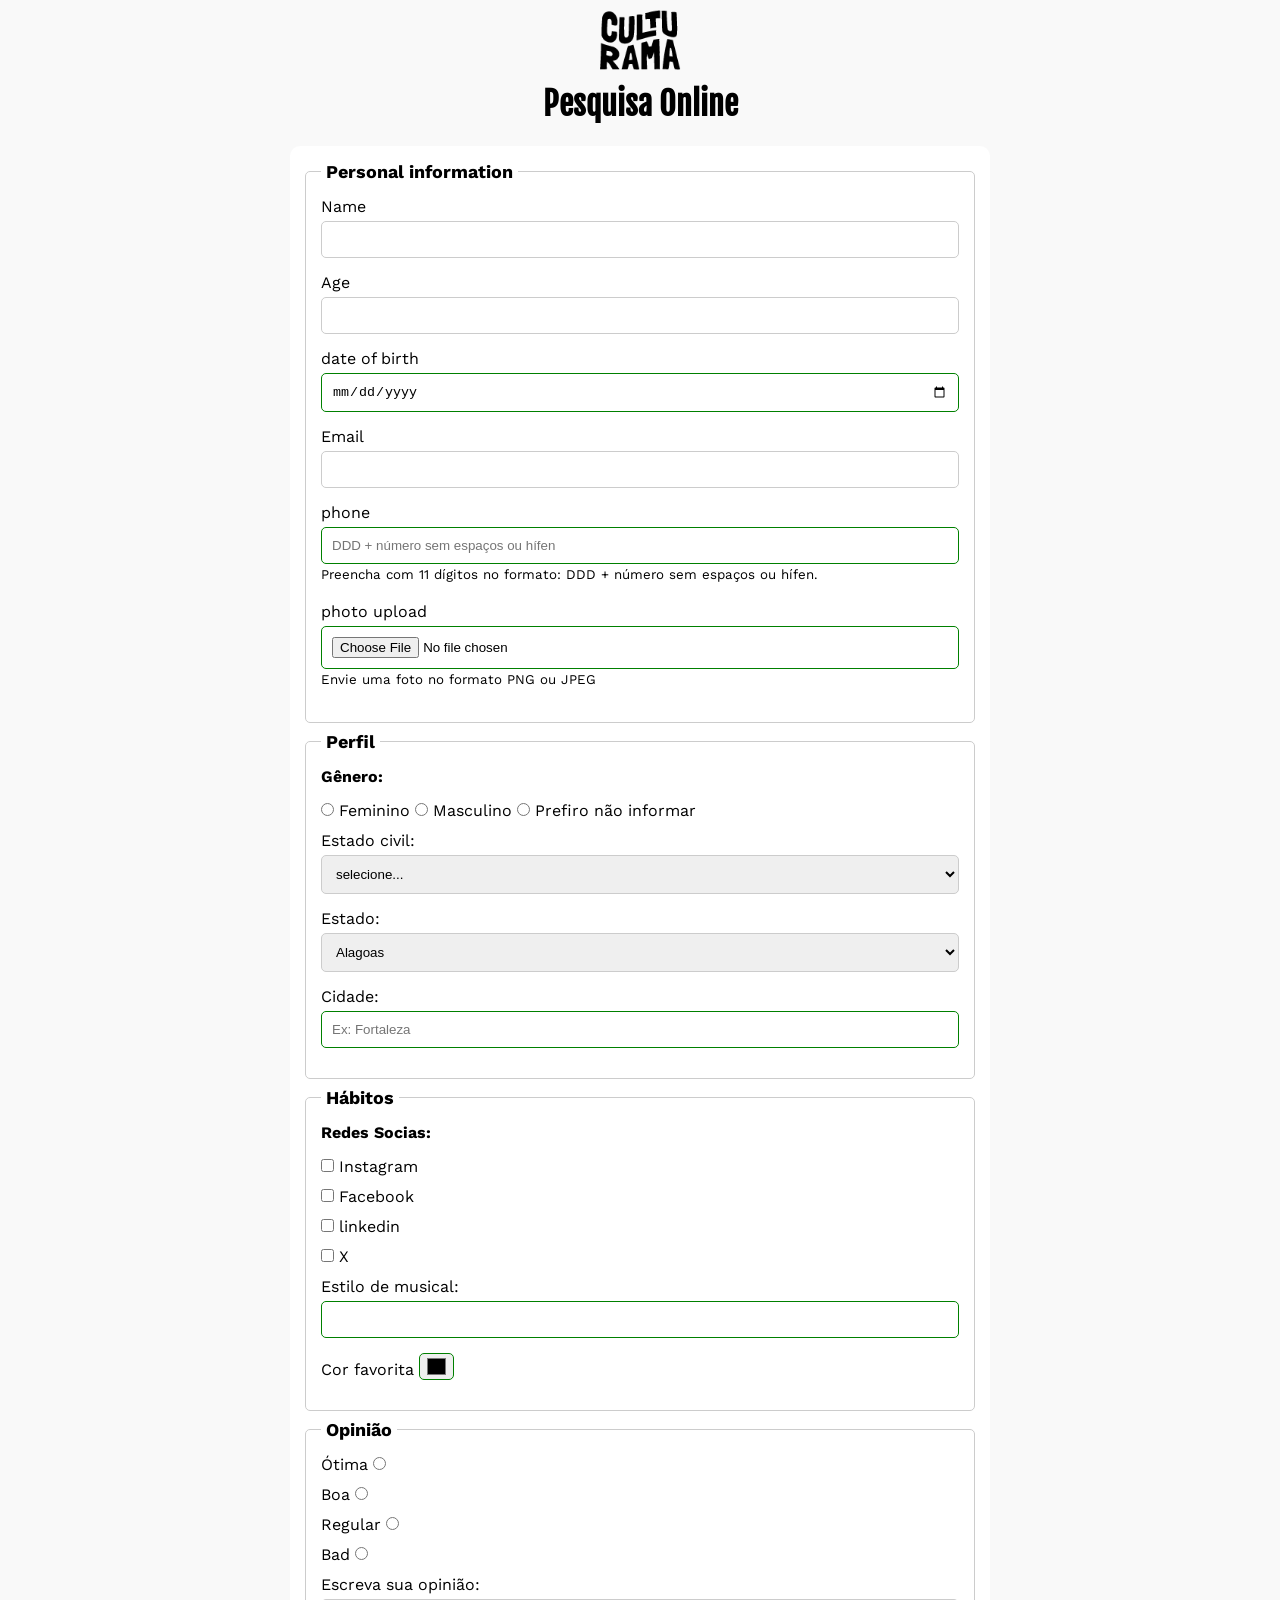
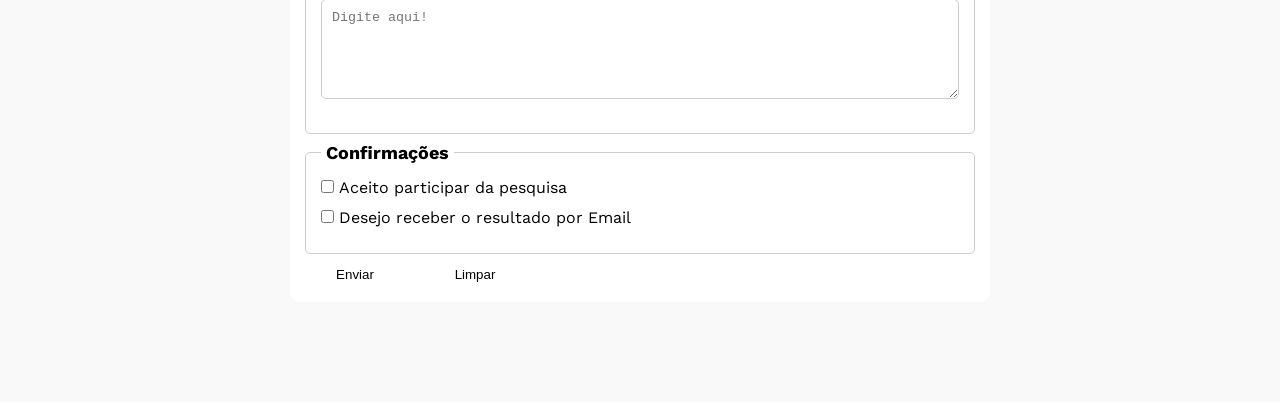
<file: index.html>
<!DOCTYPE html>
<html lang="pt-br">
<head>
    <meta charset="UTF-8">
    <meta name="viewport" content="width=device-width, initial-scale=1.0">
    <link rel="shortcut icon" href="img/culturama-favico.png" type="image/x">
    
    <link rel="stylesheet" href="css/style.css">

    <link rel="preconnect" href="https://fonts.googleapis.com">
<link rel="preconnect" href="https://fonts.gstatic.com" crossorigin>
<link href="https://fonts.googleapis.com/css2?family=Fjalla+One&family=Work+Sans&display=swap" rel="stylesheet">


    <title>Pesquisa Culturama</title>
</head>
<body>
    <main>
    <header>
        <img src="img/logo-culturama.png" alt="logo culturama">
        <h1>Pesquisa Online</h1>
    </header>
<section>

        <!--Dados Pessoais-->

     <form action="sucesso.html" method="get">

            <fieldset>
                <legend>Personal information </legend>
                
            <label for="name">Name</label>
            <input type="text" id="name" name="userName" required>
            <br>
           
            <label for="age">Age</label>
            <input type="number" id="age" name="userAge" min="12" max="100" required>
            <br>
          
            <label for="birthDate">date of birth</label>
            <input type="date" id="birthDate" name="userBirthDate">
            <br>
         
            <label for="email">Email</label>
            <input type="email" id="email" name="userEmail" required>
            <br>
           
            <label for="phoneNumber">phone</label>
           
            <input id="phoneNumber" type="tel" name="userPhoneNumber" pattern="[0-9]{11}" placeholder="DDD + número sem espaços ou hífen" aria-describedby="phoneHelp">
            <small id="phoneHelp">Preencha com 11 dígitos no formato: DDD + número sem espaços ou hífen.</small>
            <br>
            
            <label for="image">photo upload</label>
            <input type="file" id="image" accept="image/*" name="userImage" aria-describedby="imageHelp">
            <small id="imageHelp">Envie uma foto no formato PNG ou JPEG</small>
            <br>
            </fieldset>

            <fieldset>


                <legend>Perfil</legend>
                <p>Gênero:</p>
                <input id="fem" type="radio" name="userGender" value="Feminino">
                <label  for="fem">Feminino</label>
                <input id="masc" type="radio" name="userGender" value="Masculino">
                <label  for="masc">Masculino</label> 
                <input id="notInformed" type="radio" name="userGender" value="notInformed">
                <label for="notInformed">Prefiro não informar</label>
                <br>

                <label for="maritalStatus">Estado civil:</label>
                <select id="maritalStatus" name="userMaritalStatus">
                    <option value="notInformed">selecione...</option>
                    <option value="casado">Casado</option>
                    <option value="solteiro">Solteiro</option>
                    <option value="divorciado">Divorciado</option>
                    <option value="viuva(o)">Viuva(o)</option>
                </select>
                <br>

                <label for="state">Estado:</label>
                <select id="state" name="userState" required >
                    <option value="alagoas">Alagoas</option>
                    <option value="amapa">Amapá</option>
                    <option value="amazonas">Amazonas</option>
                    <option value="bahia">Bahia</option>
                    <option value="ceara">Ceará</option>
                    <option value="distritoFederal">Distrito Federal</option>
                    <option value="espiritoSanto">Espírito Santo</option>
                    <option value="goias">Goiás</option>
                    <option value="maranhao">Maranhão</option>
                    <option value="matoGrossoDoSul">Mato Grosso do Sul</option>
                    <option value="matoGrosso">Mato Grosso</option>
                    <option value="minasGerais">Minas Gerais</option>
                    <option value="para">Pará</option>
                    <option value="paraiba">Paraíba</option>
                    <option value="parana">Paraná</option>
                    <option value="pernambuco">Pernambuco</option>
                    <option value="piaui">Piauí</option>
                    <option value="rioDeJaneiro">Rio de Janeiro</option>
                    <option value="rioGrandeDoNorte">Rio Grande do Norte</option>
                    <option value="rioGrandeDoSul">Rio Grande do Sul</option>
                    <option value="rondonia">Rondônia</option>
                    <option value="roraima">Roraima</option>
                    <option value="santaCatarina">Santa Catarina</option>
                    <option value="saoPaulo">São Paulo</option>
                    <option value="sergipe">Sergipe</option>
                    <option value="tocantins">Tocantins</option>                                   
            </select>  

            <label for="city">Cidade:</label>
               <input type="text" id="city" name="userCity" autocomplete="address-level2" placeholder="Ex: Fortaleza" />
            </fieldset>
        <fieldset>
            <legend>Hábitos</legend>
            <p>Redes Socias:</p>
            <input id="instagram" type="checkbox" name="userSocial" value="instagram">
            <label for="instagram">Instagram</label>
        <br>
            <input id="facebook" type="checkbox" name="userSocial" value="facebook">
            <label for="facebook">Facebook</label>
        <br>
            <input id="linkedin" type="checkbox" name="userSocial" value="linkedin">
            <label for="linkedin">linkedin</label>
        <br>
            <input id="x" type="checkbox" name="userSocial" value="X">
            <label for="x">X</label>
            <br>

            <label for="musicStyle">Estilo de musical:</label>
            <input list="styleTypes" id="musicStyle" name="userMusicStyle" type="text">
            <datalist id="styleTypes">
                <option value="Pop">
                <option value="Samba">
                <option value="Sertanejo">
                <option value="Rap">
                <option value="Trap">
            </datalist>
            <br>

            <label for="favoriteColor">Cor favorita</label>
            <input type="color" name="userFavoriteColor" id="favoriteColor">
        </fieldset>
        <fieldset>
            <legend>Opinião</legend>
            <label for="great">Ótima</label>
            <input type="radio" name="userSatisfaction" id="great">
            <br>
              <label for="good">Boa</label>
            <input type="radio" name="userSatisfaction" id="good">
            <br>
              <label for="regular">Regular</label>
            <input type="radio" name="userSatisfaction" id="regular">
            <br>
              <label for="bad">Bad</label>
            <input type="radio" name="userSatisfaction" id="bad">
            <br>
            <label for="comment">Escreva sua opinião:</label>
            <br>
            <textarea id="comment" name="userComent" placeholder="Digite aqui!"></textarea>
        </fieldset>

       <fieldset>
    <legend>Confirmações</legend>

    <input type="checkbox" name="userLgpd" id="userLgpdTerm" value="accept" required>
    <label for="userLgpdTerm">
        Aceito participar da pesquisa
    </label>

    <br>

    <input type="checkbox" name="userGetResult" id="getResult" value="aceitado">
    <label for="getResult">
        Desejo receber o resultado por Email
    </label>
    </fieldset>
        <button type="submit" aria-label="Enviar dados do formulario">Enviar</button>
        
        <button type="reset" aria-label="Limpar dados do formulario">Limpar</button>
    </form>

</section>
</main>
</body>
</html>
</file>
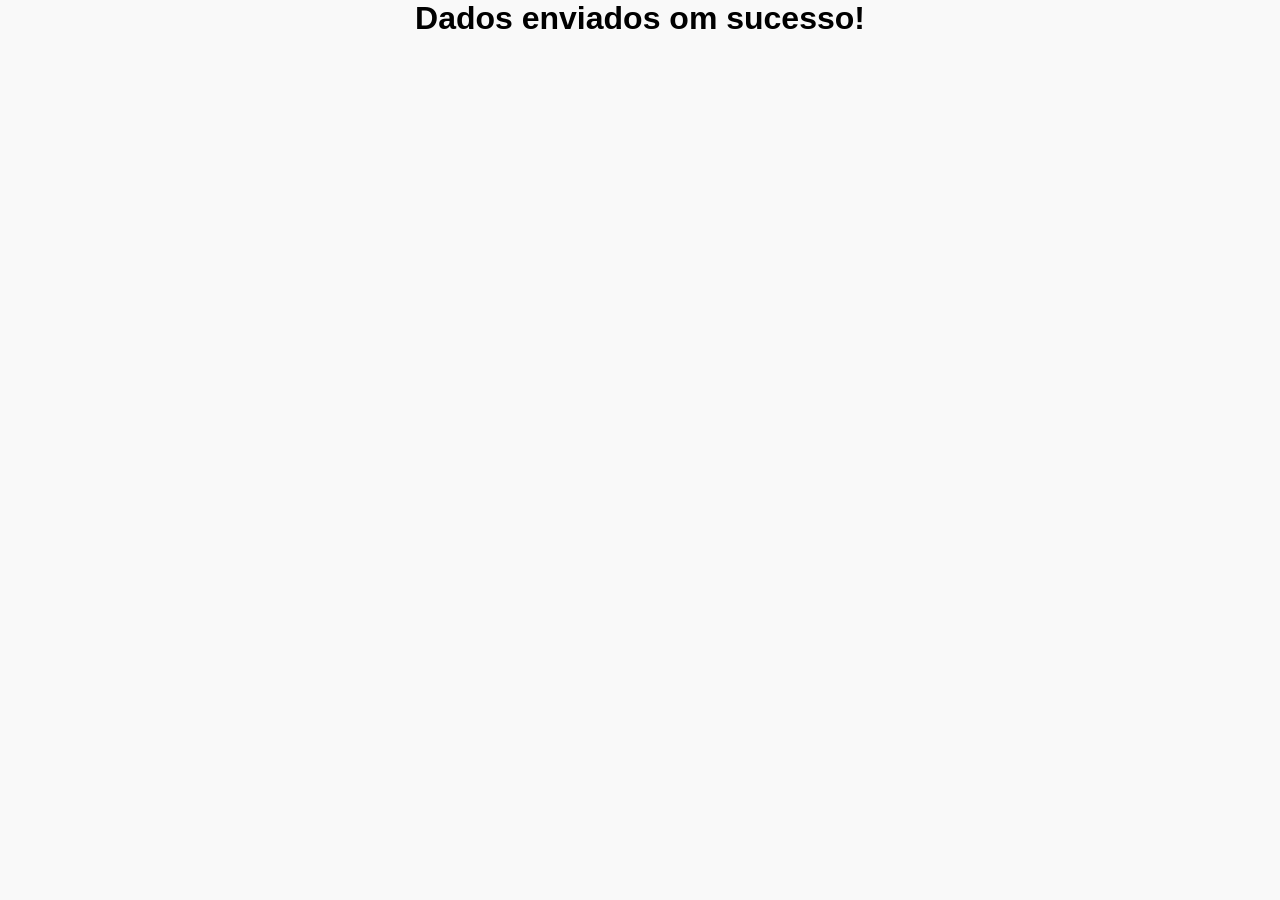
<file: sucesso.html>
<!DOCTYPE html>
<html lang="pt-br">
<head>
    <meta charset="UTF-8">
    <meta name="viewport" content="width=device-width, initial-scale=1.0">
    <link rel="shortcut icon" href="img/culturama-favico.png" type="image/x">
    
    <link rel="stylesheet" href="css/style.css">
    <title>Pesquisa Culturama</title>

</head>
<body>
    <h1 role="alert">Dados enviados om sucesso!</h1>
</body>
</html>
</file>
<file: css/style.css>
* {
    margin: 0;
    padding: 0;
    box-sizing: border-box;
}

body {
    background-color: #f9f9f9;
    font-family: "Work Sans", sans-serif ;

}

main {
    width: 100%;
    max-width: 700px;
    margin: 0 auto;

}

header {
    text-align: center;
    margin-bottom: 22px;

}
img {
    width: 100px;
}

h1 {
    text-align: center;
    font-family:"Fjalla One", sans-serif ;
}

form {
    background-color:#ffffff;
    padding: 15px;
    border-radius: 10px ;
    margin-bottom: 100px ;
}

fieldset {
    padding: 15px;
    border: 1px solid #cccccc ;
    border-radius: 5px ;
    margin-bottom: 8px;
}



p {
    margin-bottom: 15px;
    font-weight: bold;
}
legend {
    font-weight: bold;
    font-size: 18px;
    padding: 0 5px;
}

input, select, textarea {
    width: 100%;
    padding: 10px;
    margin-bottom: 15px;
    border: 1px solid #cccccc;
    border-radius: 5px;
}

textarea {
    min-height: 100px;
}


input[type="radio"],
input[type="checkbox"] {
    width: auto;
}

input[type="color"]{
    width: 35px;
    padding: 0 5px;
}
label {
    display: inline-block;
    margin-bottom: 5px;
}
input[type="tel"]{
    margin-bottom: 0;
}
input[type="tel"],
input[type="file"]{
    margin-bottom: 0;
}

small{
    margin-bottom: 20px;
    display: inline-block;
}
input:focus{
    border-color: cornflowerblue;
    display: inline-block;
}

input :invalid{
    border-color: red;
}

input:valid{
    border-color: green;
}

button {
    width: 100px;
    height: 25px;
    margin-right: 15px;
    background-color: #ffffff;
    border: 0 solid #cccccc;
    border-radius: 5px;
    cursor: pointer;
}

button[type="submit"]:hover {
    background-color: green;
    color: #ffffff;
}

button[type="reset"]:hover {
    background-color: red;
    color: #ffffff;
}
</file>
